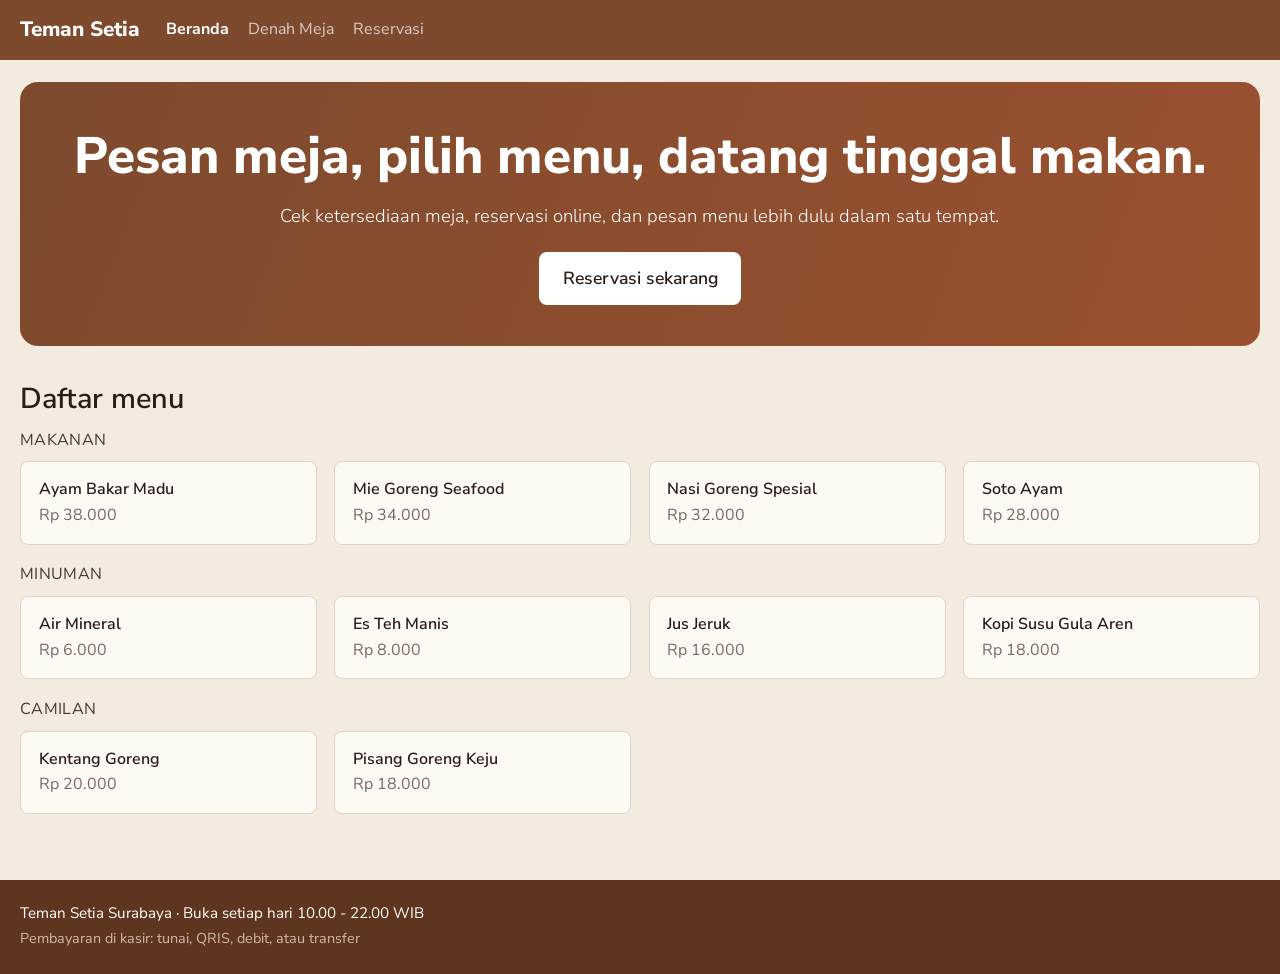
<file: index.html>
<!DOCTYPE html>
<html lang="id">
<head>
  <meta charset="UTF-8">
  <meta name="viewport" content="width=device-width, initial-scale=1">
  <title>Teman Setia - Reservasi Meja &amp; Pesan Menu</title>
  <meta name="description" content="Cek meja kosong, pesan tempat, dan pilih menu lebih dulu di Teman Setia Surabaya.">
  <link rel="preconnect" href="https://fonts.googleapis.com">
  <link rel="preconnect" href="https://fonts.gstatic.com" crossorigin>
  <link href="https://fonts.googleapis.com/css2?family=Nunito+Sans:wght@300;400;600;700;800&display=swap" rel="stylesheet">
  <link rel="stylesheet" href="css/style.css">
</head>
<body>

  <header class="site-header">
    <div class="container nav-bar">
      <a class="brand" href="#beranda" data-page="beranda">Teman Setia</a>
      <button class="nav-toggle" id="navToggle" aria-label="Buka menu navigasi" aria-expanded="false" aria-controls="navMenu">☰</button>
      <nav aria-label="Navigasi utama">
        <ul class="nav-menu" id="navMenu">
          <li><a href="#beranda" data-page="beranda" class="active">Beranda</a></li>
          <li><a href="pages/denah.html" data-page="denah">Denah Meja</a></li>
          <li><a href="pages/reservasi.html" data-page="reservasi">Reservasi</a></li>
        </ul>
      </nav>
    </div>
  </header>

  <main id="content" aria-live="polite">

    <!-- Konten awal = Beranda -->
    <div class="container">
      <section class="hero-box">
        <h1>Pesan meja, pilih menu, datang tinggal makan.</h1>
        <p>Cek ketersediaan meja, reservasi online, dan pesan menu lebih dulu dalam satu tempat.</p>
        <a class="btn btn-light" href="pages/reservasi.html" data-page="reservasi">Reservasi sekarang</a>
      </section>

      <section class="menu-section">
        <h2>Daftar menu</h2>
        <div id="homeMenu"></div>
      </section>
    </div>

  </main>

  <footer class="site-footer">
    <div class="container">
      <p>Teman Setia Surabaya &middot; Buka setiap hari 10.00 - 22.00 WIB</p>
      <p class="sub">Pembayaran di kasir: tunai, QRIS, debit, atau transfer</p>
    </div>
  </footer>

  <script src="https://code.jquery.com/jquery-3.7.1.min.js" crossorigin="anonymous"></script>
  <script src="js/data.js"></script>
  <script src="js/pages-fallback.js"></script>
  <script src="js/main.js"></script>
  <script src="js/denah.js"></script>
  <script src="js/reservasi.js"></script>
</body>
</html>
</file>
<file: css/style.css>
/* ==========================================================
   style.css - Teman Setia
   Tema: teal tua + kuning, latar putih, kartu mint
   ========================================================== */
:root {
  --bg: #f3ebe0;
  --card: #fdf9f3;
  --ink: #2b1d14;
  --muted: #7a6a5d;
  --brand: #7d4a2d;
  --brand-dark: #5f351f;
  --accent: #8a4b2a;
  --accent-dark: #6f3a1f;
  --mint: #eadfce;
  --line: #e2d5c2;
  --ok: #2f9e6e;
  --ok-bg: #dff3e8;
  --warn: #8a5f00;
  --warn-edge: #d99a00;
  --warn-bg: #fdf1cf;
  --busy: #2f6aa8;
  --busy-bg: #dbe8f6;
  --danger: #b3261e;
  --danger-bg: #fbe9e7;
  --radius: 14px;
  --font: 'Nunito Sans', 'Segoe UI', system-ui, -apple-system, sans-serif;
}

* { box-sizing: border-box; }
html { scroll-behavior: smooth; }
body {
  margin: 0; font-family: var(--font); background: var(--bg); color: var(--ink);
  line-height: 1.6; min-height: 100vh; display: flex; flex-direction: column;
}
h1, h2, h3 { margin: 0 0 .5em; line-height: 1.15; color: var(--ink); font-weight: 800; }
p { margin: 0 0 1em; }
a { color: var(--brand); }
img, svg { max-width: 100%; display: block; }
.container { width: min(1240px, 100% - 2.5rem); margin-inline: auto; }

/* ---------- header ---------- */
.site-header { position: sticky; top: 0; z-index: 50; background: var(--brand); color: #fff; }
.nav-bar { display: flex; align-items: center; gap: 1.6rem; min-height: 60px; }
.brand { color: #fff; text-decoration: none; font-weight: 800; font-size: 1.3rem; }
.nav-menu { display: flex; gap: 1.2rem; list-style: none; margin: 0; padding: 0; }
.nav-menu a { color: rgba(255, 255, 255, .72); text-decoration: none; font-weight: 400; font-size: 1rem; padding: .4rem 0; }
.nav-menu a:hover { color: #fff; }
.nav-menu a.active { color: #fff; font-weight: 700; }
.nav-toggle { margin-left: auto; display: none; background: transparent; border: 1px solid rgba(255, 255, 255, .5); color: #fff; border-radius: 8px; padding: .35rem .7rem; font-size: 1.1rem; cursor: pointer; }
a:focus-visible, button:focus-visible, .tbl:focus-visible { outline: 3px solid #e0a15e; outline-offset: 2px; }

/* ---------- tombol ---------- */
.btn {
  display: inline-flex; align-items: center; justify-content: center; gap: .4rem;
  padding: .8rem 1.3rem; border-radius: 8px; border: 1.5px solid transparent;
  font: 700 1rem var(--font); cursor: pointer; text-decoration: none; transition: background .15s, color .15s;
}
.btn:disabled { opacity: .5; cursor: not-allowed; }
.btn-primary { background: var(--primary); color: #fff; }
.btn-primary:hover:not(:disabled) { background: var(--primary-dark); }
.btn-white { background: #fff; color: var(--ink); font-weight: 600; font-size: 1.1rem; padding: .8rem 1.5rem; }
.btn-white:hover { background: #f6ede2; }
.btn-ghost { background: transparent; color: #fff; border-color: rgba(255, 255, 255, .7); font-weight: 600; font-size: 1.1rem; padding: .8rem 1.5rem; }
.btn-ghost:hover { background: rgba(255, 255, 255, .15); }
.btn-outline { background: transparent; color: var(--brand); border-color: var(--brand); font-weight: 600; }
.btn-outline:hover:not(:disabled) { background: var(--brand); color: #fff; }
.btn-light { background: #fff; color: var(--ink); font-weight: 600; }
.btn-light:hover { background: #f6ede2; }
.btn-sm { padding: .35rem .8rem; font-size: .85rem; }

/* ---------- konten ---------- */
main#content { flex: 1; padding-bottom: 3rem; }
.fade-in { animation: fade .3s ease; }
@keyframes fade { from { opacity: 0; transform: translateY(6px); } to { opacity: 1; transform: none; } }
.page-head { padding: 2rem 0 1.2rem; }
.page-head h1 { font-size: clamp(1.8rem, 4vw, 2.5rem); }
.page-head p { color: var(--muted); max-width: 62ch; font-weight: 300; font-size: 1.1rem; }
.card { background: var(--surface); border: 1px solid var(--line); border-radius: var(--radius); padding: 1.3rem; }
.loading, .error-box { text-align: center; padding: 4rem 1rem; color: var(--muted); }
.error-box { color: var(--danger); }
.spinner { width: 32px; height: 32px; border: 4px solid var(--line); border-top-color: var(--brand); border-radius: 50%; margin: 0 auto 1rem; animation: spin .8s linear infinite; }
@keyframes spin { to { transform: rotate(360deg); } }

/* ---------- beranda ---------- */
.hero-box {
  margin: 1.4rem 0 2.2rem; padding: 2.8rem 1.5rem 2.6rem; border-radius: 18px; text-align: center; color: #fff;
  background: linear-gradient(110deg, #7d4a2d 0%, #9a5130 100%);
}
.hero-box h1 { color: #fff; font-size: clamp(1.9rem, 4.6vw, 3.2rem); font-weight: 800; margin-bottom: .3em; }
.hero-box p { font-weight: 300; font-size: 1.15rem; margin: 0 auto 1.3rem; max-width: 46em; }
.hero-box .btn { padding: .85rem 1.4rem; font-size: 1.1rem; }
.menu-section h2 { font-size: 1.8rem; font-weight: 600; margin-bottom: .8rem; }
.menu-group { margin-bottom: 1.1rem; }
.menu-group h4 { margin: 0 0 .5rem; font-size: 1rem; font-weight: 400; letter-spacing: .02em; color: #4a382b; text-transform: uppercase; }
.menu-list { display: grid; grid-template-columns: repeat(4, 1fr); gap: 1.1rem; }
.menu-card { background: var(--card); border: 1px solid var(--line); border-radius: 8px; padding: .95rem 1.1rem; }
.menu-card .nm { font-weight: 600; }
.menu-card .pr { color: var(--muted); }

/* ---------- footer ---------- */
.site-footer { background: var(--brand-dark); color: #fff; padding: 1.3rem 0; font-size: .95rem; }
.site-footer p { margin: 0 0 .15rem; }
.site-footer .sub { color: rgba(255, 240, 225, .7); font-size: .9rem; }

/* ---------- form umum ---------- */
.lbl { display: block; font-weight: 700; font-size: .88rem; margin-bottom: .3rem; }
.req { color: #c0392b; }
input[type=text], input[type=tel], input[type=email], input[type=date], input[type=number], select, textarea {
  width: 100%; padding: .65rem .8rem; border: 1.5px solid var(--line); border-radius: 8px;
  font: 400 1rem var(--font); background: #fff; color: var(--ink); transition: border-color .2s, box-shadow .2s;
}
input:focus, select:focus, textarea:focus { outline: none; border-color: var(--brand); box-shadow: 0 0 0 3px rgba(127, 74, 47, .2); }
.muted { color: var(--muted); }
.small { font-size: .88rem; }
.hint { font-size: .82rem; color: var(--muted); margin-top: .3rem; }

/* ---------- denah ---------- */
.filter-bar { display: grid; grid-template-columns: repeat(auto-fit, minmax(150px, 1fr)); gap: .9rem; align-items: end; }
.tabs { display: flex; flex-wrap: wrap; gap: .5rem; margin: 1.3rem 0 1rem; }
.tab { padding: .5rem 1.1rem; border-radius: 8px; border: 1.5px solid var(--line); background: #fff; font: 700 .92rem var(--font); cursor: pointer; color: var(--muted); }
.tab.active { background: var(--brand); border-color: var(--brand); color: #fff; }
.legend { display: flex; flex-wrap: wrap; gap: 1rem; font-size: .88rem; color: var(--muted); margin-bottom: .8rem; }
.legend span::before { content: ''; display: inline-block; width: 12px; height: 12px; border-radius: 4px; margin-right: .4rem; vertical-align: -1px; }
.legend .l-available::before { background: var(--ok); }
.legend .l-reserved::before { background: var(--warn-edge); }
.legend .l-occupied::before { background: var(--busy); }
.legend .l-small::before { background: #cbbfae; }
.floor-layout { display: grid; grid-template-columns: 1fr 320px; gap: 1.2rem; align-items: start; }
.floor { background: var(--mint); border-radius: var(--radius); padding: 1.2rem; }
.stats { display: flex; gap: .6rem; flex-wrap: wrap; margin-bottom: 1rem; }
.stat { background: var(--surface); border-radius: 8px; padding: .35rem .8rem; font-size: .88rem; }
.stat b { font-size: 1.1rem; margin-right: .3rem; }
.table-grid { display: grid; grid-template-columns: repeat(4, 1fr); gap: .8rem; }
.tbl {
  aspect-ratio: 1.5; border-radius: 12px; border: 2px solid transparent;
  display: flex; flex-direction: column; align-items: center; justify-content: center;
  font: 800 1.3rem var(--font); cursor: pointer; transition: transform .12s;
}
.tbl small { font: 600 .72rem var(--font); }
.tbl:hover { transform: translateY(-2px); }
.tbl.available { background: var(--ok-bg); color: #1b6b47; border-color: var(--ok); }
.tbl.reserved { background: var(--warn-bg); color: var(--warn); border-color: var(--warn-edge); }
.tbl.occupied { background: var(--busy-bg); color: var(--busy); border-color: var(--busy); }
.tbl.too-small { background: #ebe4da; color: #9a8d7e; border-color: #cbbfae; border-style: dashed; }
.tbl.selected { box-shadow: 0 0 0 4px rgba(127, 74, 47, .4); }
.side-panel { position: sticky; top: 80px; }
.side-panel h3 { font-size: 1.25rem; }
.badge { display: inline-block; padding: .15rem .7rem; border-radius: 999px; font-size: .8rem; font-weight: 700; }
.badge.available { background: var(--ok-bg); color: #1b6b47; }
.badge.reserved { background: var(--warn-bg); color: var(--warn); }
.badge.occupied { background: var(--busy-bg); color: var(--busy); }
.slot-list { list-style: none; padding: 0; margin: .5rem 0 1rem; }
.slot-list li { display: flex; justify-content: space-between; padding: .35rem .6rem; background: var(--mint); border-radius: 8px; margin-bottom: .3rem; font-size: .9rem; }

/* ---------- form reservasi ---------- */
.res-layout { display: grid; grid-template-columns: 1fr 340px; gap: 1.2rem; align-items: start; }
fieldset { border: 0; padding: 0; margin: 0 0 1.6rem; }
fieldset legend { font-size: 1.2rem; font-weight: 800; padding: 0 0 .4rem; margin-bottom: .9rem; border-bottom: 2px solid var(--mint); width: 100%; }
.form-grid { display: grid; grid-template-columns: repeat(2, 1fr); gap: 1rem; }
.form-grid .full { grid-column: 1 / -1; }
.field .err { display: none; color: var(--danger); font-size: .82rem; margin-top: .3rem; }
.field.invalid .err { display: block; }
.field.invalid input, .field.invalid select, .field.invalid textarea { border-color: var(--danger); background: var(--danger-bg); }
.field.valid input, .field.valid select, .field.valid textarea { border-color: var(--ok); }
.counter { text-align: right; font-size: .78rem; color: var(--muted); }
.menu-cats { display: flex; flex-wrap: wrap; gap: .4rem; margin-bottom: .8rem; }
.chip { border: 1.5px solid var(--line); background: #fff; border-radius: 8px; padding: .3rem .8rem; font: 700 .85rem var(--font); cursor: pointer; color: var(--muted); }
.chip.active { background: var(--brand); border-color: var(--brand); color: #fff; }
.menu-grid { display: grid; grid-template-columns: repeat(auto-fill, minmax(210px, 1fr)); gap: .7rem; }
.menu-item { background: var(--mint); border: 1.5px solid transparent; border-radius: 12px; padding: .8rem; display: flex; flex-direction: column; gap: .5rem; }
.menu-item.has-qty { border-color: var(--brand); background: var(--surface); }
.menu-item .nm { font-weight: 700; }
.menu-item .pr { color: var(--brand-dark); font-weight: 700; font-size: .92rem; }
.stepper { display: inline-flex; align-items: center; gap: .5rem; margin-top: auto; }
.stepper button { width: 30px; height: 30px; border-radius: 8px; border: 1.5px solid var(--brand); background: #fff; color: var(--brand); font-weight: 800; cursor: pointer; line-height: 1; }
.stepper button:hover { background: var(--brand); color: #fff; }
.stepper .q { min-width: 1.5rem; text-align: center; font-weight: 800; }
.check { display: flex; gap: .6rem; align-items: flex-start; font-size: .92rem; }
.check input { width: auto; margin-top: .3rem; }
.summary { position: sticky; top: 80px; background: var(--mint); border-color: transparent; }
.summary h3 { font-size: 1.25rem; }
.sum-row { display: flex; justify-content: space-between; gap: .5rem; padding: .35rem 0; font-size: .92rem; border-bottom: 1px dashed #cdb9a0; }
.sum-row.total { font-weight: 800; font-size: 1.05rem; border-bottom: 0; border-top: 2px solid var(--brand); margin-top: .4rem; padding-top: .6rem; }
.sum-items { list-style: none; padding: 0; margin: .4rem 0; font-size: .9rem; }
.sum-items li { display: flex; justify-content: space-between; padding: .2rem 0; }
.alert { padding: .8rem 1rem; border-radius: 8px; font-size: .92rem; margin-bottom: 1rem; }
.alert-danger { background: var(--danger-bg); color: var(--danger); }
.form-actions { display: flex; flex-wrap: wrap; gap: .8rem; }
.success-card { text-align: center; padding: 2rem 1.2rem; }
.success-card .tick { width: 60px; height: 60px; border-radius: 50%; background: var(--ok-bg); color: var(--ok); display: grid; place-items: center; font-size: 1.9rem; margin: 0 auto 1rem; }
.code-box { display: inline-block; font: 800 1.6rem 'Courier New', monospace; letter-spacing: .08em; background: var(--mint); border: 2px dashed var(--brand); padding: .5rem 1.2rem; border-radius: 12px; margin: .5rem 0 1.2rem; }
.detail-list { text-align: left; max-width: 420px; margin: 0 auto 1.2rem; }
pre.payload { text-align: left; background: #2a1f18; color: #f1e2cf; padding: 1rem; border-radius: 10px; overflow: auto; font-size: .78rem; max-height: 260px; }
.history { margin-top: 1.2rem; }
.history table { width: 100%; border-collapse: collapse; font-size: .9rem; }
.history th, .history td { text-align: left; padding: .55rem .6rem; border-bottom: 1px solid var(--line); }
.history th { color: var(--muted); font-weight: 700; font-size: .8rem; }
.st { display: inline-block; padding: .1rem .6rem; border-radius: 999px; font-size: .78rem; font-weight: 700; }
.st.pending { background: var(--warn-bg); color: var(--warn); }
.st.cancelled { background: var(--danger-bg); color: var(--danger); }
.table-wrap { overflow-x: auto; }

/* ---------- responsif ---------- */
@media (max-width: 960px) {
  .menu-list { grid-template-columns: repeat(2, 1fr); }
  .floor-layout, .res-layout { grid-template-columns: 1fr; }
  .side-panel, .summary { position: static; }
}
@media (max-width: 720px) {
  .nav-toggle { display: block; }
  .nav-bar nav { position: static; }
  .home-hero { padding: 1.8rem 1.1rem 2rem; }
  .nav-menu { display: none; position: absolute; top: 60px; left: 0; right: 0; flex-direction: column; gap: 0; background: var(--brand); padding: .4rem 1.25rem 1rem; }
  .nav-menu.open { display: flex; }
  .nav-menu a { display: block; padding: .8rem 0; }
  .form-grid { grid-template-columns: 1fr; }
  .table-grid { grid-template-columns: repeat(3, 1fr); }
}
@media (max-width: 420px) {
  .menu-list { grid-template-columns: 1fr; }
  .table-grid { grid-template-columns: repeat(2, 1fr); }
}
@media (prefers-reduced-motion: reduce) {
  * { animation: none !important; transition: none !important; }
}
</file>
